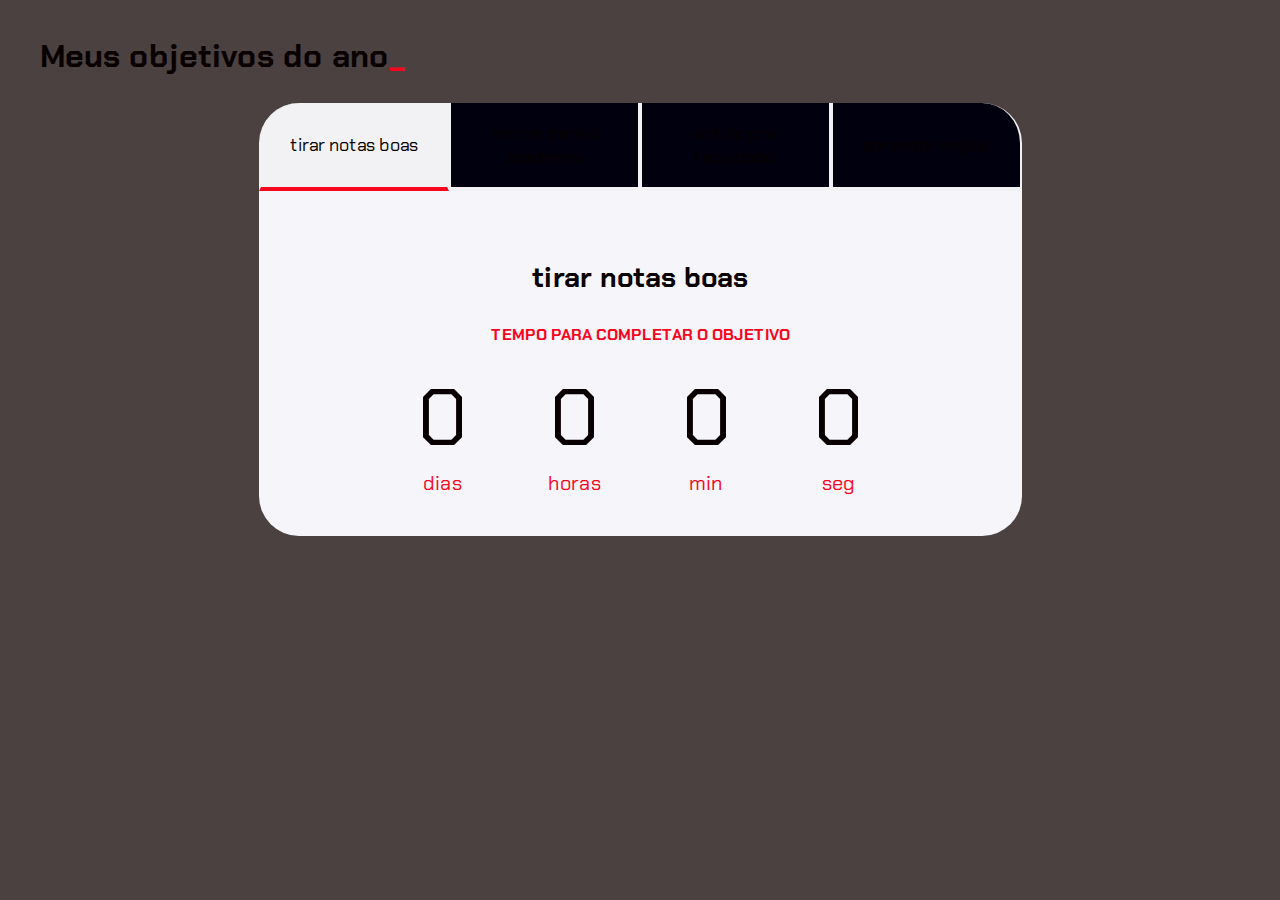
<file: index (1).html>
<!DOCTYPE html>
<html lang="pt-br">

<head>
    <meta charset="UTF-8">
    <meta name="viewport" content="width=device-width, initial-scale=1.0">
    <title>Meus objetivos do ano</title>
    <link rel="stylesheet" href="style.css">
</head>

<body>
    <section class="conteudo-principal">
        <h2 class="titulo-principal">Meus objetivos do ano<span>_</span></h2>
        <div class="conteudo">
            <div class="botoes">
                <button class="botao ativo">tirar notas boas</button>
                <button class="botao">entrar para a academia</button>
                <button class="botao">entrar pra faculdade</button>
                <button class="botao">aprender inglês</button>
            </div>
            <div class="abas-textos">
                <div class="aba-conteudo ativo">
                    <h3 class="aba-conteudo-titulo-principal">tirar notas boas</h3>
                    <h4 class="aba-conteudo-titulo-secundario">Tempo para completar o objetivo</h4>
                    <div class="contador">
                        <div class="contador-digito">
                            <p class="contador-digito-numero" id="dias0"></p>
                            <p class="contador-digito-texto">dias</p>
                        </div>
                        <div class="contador-digito">
                            <p class="contador-digito-numero" id="horas0"></p>
                            <p class="contador-digito-texto">horas</p>
                        </div>
                        <div class="contador-digito">
                            <p class="contador-digito-numero" id="min0"></p>
                            <p class="contador-digito-texto">min</p>
                        </div>
                        <div class="contador-digito">
                            <p class="contador-digito-numero" id="seg0"></p>
                            <p class="contador-digito-texto">seg</p>
                        </div>
                    </div>
                </div>
                <div class="aba-conteudo">
                    <h3 class="aba-conteudo-titulo-principal">entrar para a academia</h3>
                    <h4 class="aba-conteudo-titulo-secundario">Tempo para completar o objetivo</h4>
                    <div class="contador">
                        <div class="contador-digito">
                            <p class="contador-digito-numero" id="dias1"></p>
                            <p class="contador-digito-texto">dias</p>
                        </div>
                        <div class="contador-digito">
                            <p class="contador-digito-numero" id="horas1"></p>
                            <p class="contador-digito-texto">horas</p>
                        </div>
                        <div class="contador-digito">
                            <p class="contador-digito-numero" id="min1"></p>
                            <p class="contador-digito-texto">min</p>
                        </div>
                        <div class="contador-digito">
                            <p class="contador-digito-numero" id="seg1"></p>
                            <p class="contador-digito-texto">seg</p>
                        </div>
                    </div>
                </div>
                <div class="aba-conteudo">
                    <h3 class="aba-conteudo-titulo-principal">entrar pra faculdade</h3>
                    <h4 class="aba-conteudo-titulo-secundario">Tempo para completar o objetivo</h4>
                    <div class="contador">
                        <div class="contador-digito">
                            <p class="contador-digito-numero" id="dias2"></p>
                            <p class="contador-digito-texto">dias</p>
                        </div>
                        <div class="contador-digito">
                            <p class="contador-digito-numero" id="horas2"></p>
                            <p class="contador-digito-texto">horas</p>
                        </div>
                        <div class="contador-digito">
                            <p class="contador-digito-numero" id="min2"></p>
                            <p class="contador-digito-texto">min</p>
                        </div>
                        <div class="contador-digito">
                            <p class="contador-digito-numero" id="seg2"></p>
                            <p class="contador-digito-texto">seg</p>
                        </div>
                    </div>
                </div>
                <div class="aba-conteudo">
                    <h3 class="aba-conteudo-titulo-principal">aprender inglês</h3>
                    <h4 class="aba-conteudo-titulo-secundario">Tempo para completar o objetivo</h4>
                    <div class="contador">
                        <div class="contador-digito">
                            <p class="contador-digito-numero" id="dias3"></p>
                            <p class="contador-digito-texto">dias</p>
                        </div>
                        <div class="contador-digito">
                            <p class="contador-digito-numero" id="horas3"></p>
                            <p class="contador-digito-texto">horas</p>
                        </div>
                        <div class="contador-digito">
                            <p class="contador-digito-numero" id="min3"></p>
                            <p class="contador-digito-texto">min</p>
                        </div>
                        <div class="contador-digito">
                            <p class="contador-digito-numero" id="seg3"></p>
                            <p class="contador-digito-texto">seg</p>
                        </div>
                    </div>
                </div>
            </div>
        </div>
    </section>
    <script src="main.js"></script>
</body>

</html>
</file>
<file: style.css>
@import url('https://fonts.googleapis.com/css2?family=Chakra+Petch:wght@400;700&display=swap');

:root {
    --cor-de-fundo: #4b4141;
    --verde: #f8051e;
    --branco: #080000;
    --botao-ativo: #f2f2f5;
    --botao-inativo: rgb(1, 0, 14);
    --texto-fundo: rgba(249, 248, 252, 0.986);
}

body {
    background-color: var(--cor-de-fundo);
    color: var(--branco);
    font-family: 'Chakra Petch', sans-serif;
}


.conteudo-principal {
    display: flex;
    flex-direction: column;
    justify-content: center;
    align-items: center;
    max-width: 1200px;
    width: 100%;
    margin: 0 auto;
}

.titulo-principal {
    text-align: left;
    width: 100%;
    font-size: 32px;
}

.titulo-principal span {
    color: var(--verde);
}


.botao {
    font-family: 'Chakra Petch', sans-serif;
    background-color: var(--botao-inativo);
    color: var(--branco);
    display: flex;
    justify-content: center;
    padding: 1em;
    font-size: 18px;
    align-items: center;
    width: 100%;
    border-bottom: 4px solid var(--botao-ativo);
    border-left: 2px solid var(--botao-ativo);
    border-right: 2px solid var(--botao-ativo);
    border-top: none;
}

.botao:first-child {
    border-radius: 40px 40px 0 0;
}

.botoes {
    display: block;
}

.botao.ativo{
    background-color: var(--botao-ativo);
    border-bottom: 4px solid var(--verde);
}

.abas-textos{
    background-color: var(--texto-fundo);
    padding: 40px;
    border-radius: 0 0 40px 40px;
}
.aba-conteudo.ativo{
    display:block;
}

.aba-conteudo{
    display: none;
}

.aba-conteudo-titulo-principal{
    font-size: 28px;
    text-align: center;
}
.aba-conteudo-titulo-secundario{
    text-align: center;
    color: var(--verde);
    text-transform: uppercase;
}

.contador{
    display:flex;
    justify-content: center;
    flex-wrap: wrap;
}
.contador-digito{
    padding: 0 16px;
    text-align: center;
    min-width: 100px;
}

.contador-digito-numero{
    font-size: 80px;
    margin: 0;

}

.contador-digito-texto{
    color: var(--verde);
    font-size: 20px;
    margin: 0;

}

@media screen and (min-width: 768px) {
    .botoes {
        display: flex;
    }

    .botao:first-child {
        border-radius: 40px 0 0 0;
    }

    .botao:last-child {
        border-radius: 0 40px 0 0;
    }
}
</file>
